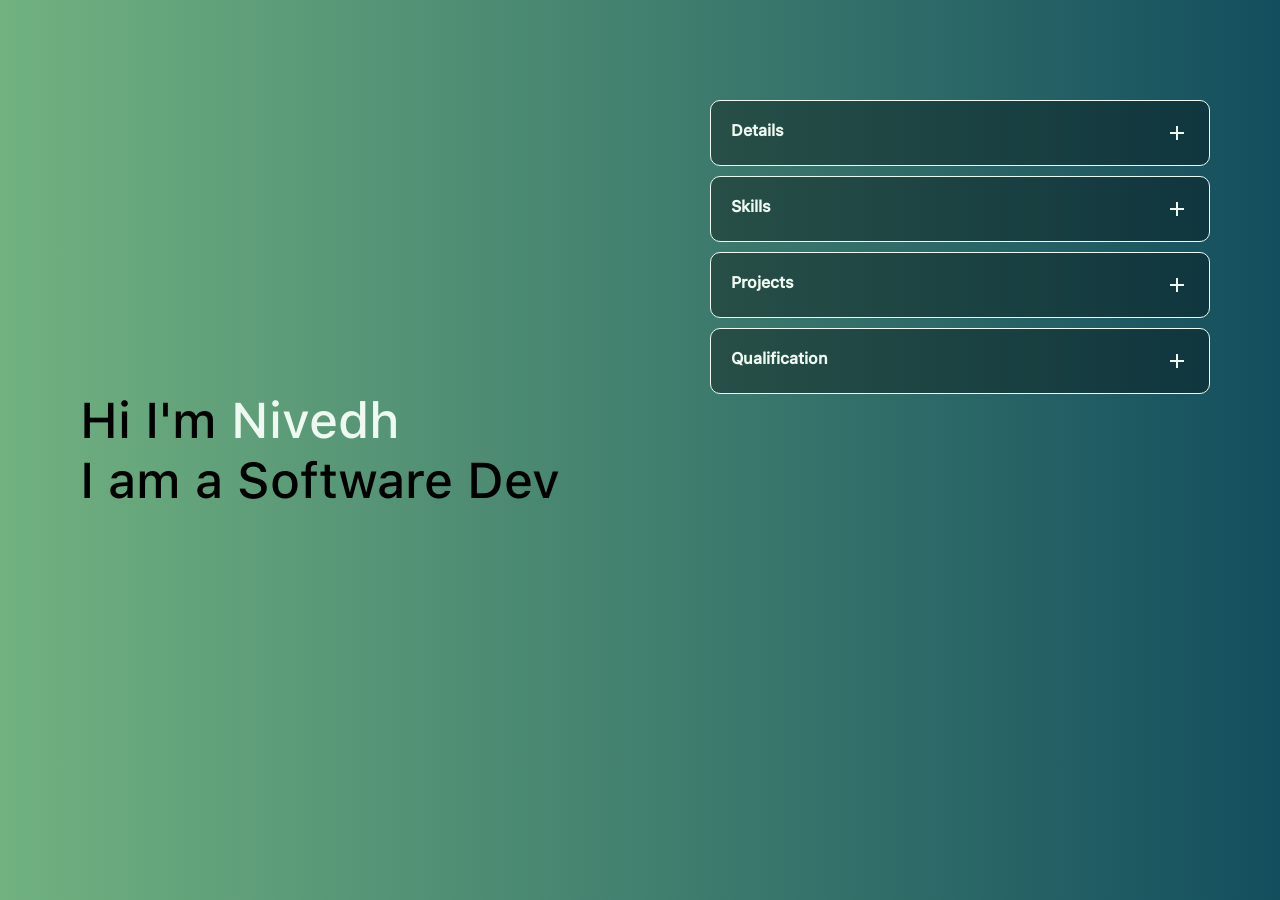
<file: Index.html>
<!DOCTYPE html>
<html lang="en">
<head>
    <meta charset="UTF-8">
    <meta name="viewport" content="width=device-width, initial-scale=1.0">
    <link rel="stylesheet" href="/style.css" >
    <title>Nivedh</title>
</head>
<body>
    <div class="greetings">
        <span class="greet">Hi I'm <name>Nivedh</name><br>
        I am a Software Dev
        </span>
    </div>
    <div class="details">
        <div class="things">
            
            <div class="item" id="item1">
                <div class="det">Details <img src="/icons/add.svg" id="btn1"></div>
                <div class="content" id="cont1">
                    Nivedh Krishna
                </div>
            </div>
            
            <div class="item" id="item2">
                <div class="det">Skills <img src="/icons/add.svg" id="btn2"></div>
                <div class="content" id="cont2">
                    <div class="code">
                        <img src="icons/python.svg">
                        Python
                        <div class="progress">
                            <div class="progress-fill" style="width: 60%;"></div>
                        </div>
                    </div>
                    <div class="code">
                        <img src="icons/kotlin.svg">
                        Kotlin
                        <div class="progress">
                            <div class="progress-fill" style="width: 60%;"></div>
                        </div>
                    </div>
                    <div class="code">
                        <img src="icons/javascript.svg">
                        JavaScript
                        <div class="progress">
                            <div class="progress-fill" style="width: 60%;"></div>
                        </div>
                    </div>
                    <div class="code">
                        <img src="icons/php.svg">
                        PHP
                        <div class="progress">
                            <div class="progress-fill" style="width: 60%;"></div>
                        </div>
                    </div>
                    <div class="code">
                        <img src="icons/java.svg">
                        Java
                        <div class="progress">
                            <div class="progress-fill" style="width: 60%;"></div>
                        </div>
                    </div>
                    <div class="code">
                        <img src="icons/html.svg">
                        Html
                        <div class="progress">
                            <div class="progress-fill" style="width: 60%;"></div>
                        </div>
                    </div>
                    <div class="code">
                        <img src="icons/db.svg">
                        DBMS
                        <div class="progress">
                            <div class="progress-fill" style="width: 60%;"></div>
                        </div>
                    </div>
                    <div class="code">
                        <img src="icons/mongo.svg">
                        MongoDB
                        <div class="progress">
                            <div class="progress-fill" style="width: 60%;"></div>
                        </div>
                    </div>
                </div>
            </div>

            <div class="item" id="item3">
                <div class="det">Projects <img src="/icons/add.svg" id="btn3"></div>
                <div class="content" id="cont3">
                    <div class="proj" id="pro1" onclick="focusthis(event,'pro1','idimg1')">
                        <div class="det">Rasple : Employee Management System<img id="idimg1" src="/icons/arrow.svg"></div>
                    </div>
                    <div class="proj" id="pro2" onclick="focusthis(event,'pro2','idimg2')">
                        <div class="det">Updayz : News Site<img src="/icons/arrow.svg" id="idimg2"></div>
                    </div>
                    <div class="proj" id="pro3" onclick="focusthis(event,'pro3','idimg3')">
                        <div class="det">ProTodo : To-Do List Web Application<img id="idimg3" src="/icons/arrow.svg"></div>
                    </div>
                    <div class="proj" id="pro4" onclick="focusthis(event,'pro4','idimg4')">
                        <div class="det">Click : Click Counter Applicaton<img id="idimg4" src="/icons/arrow.svg"></div>
                    </div>
                    <div class="proj" id="pro5" onclick="focusthis(event,'pro5','idimg5')">
                        <div class="info">Dowatch : <br> Centralised Watchlist Manager ( in work )<img id="idimg5" src="/icons/arrow.svg">
                        
                        </div>
                        <br>
                        <div>DoWatch is a centralized watchlist management Android application designed to help users organize and track TV shows, movies, anime, and dramas across multiple streaming platforms. The application provides users with a single platform to manage their watchlists regardless of where the content is available. Users can search for media, maintain a personalized watchlist, update their viewing progress, assign ratings, and add personal notes, making it easier to keep track of everything they watch in one place.</div>
                    </div>
                </div>
            </div>

            <div class="item" id="item4">
                <div class="det">Qualification<img src="/icons/add.svg" id="btn4"></div>
                <div class="content" id="cont4">
                    <div class="scrolling">
                        <div class="course">
                            <img src="/icons/clg.svg" width="50px">MCA [2025-2027]</span>
                            <span style="text-align: center;">Kuniya College Of Management And IT</span>
                            <span style="font-weight:900;">Status : Pursuing</span>
                        </div>
                        <div class="course">
                            <img src="/icons/clg.svg" width="50px">
                            <span style="font-weight:900;">BCA
                                [2021-2024]</span>
                            <span style="text-align: center;">Srinivas univercity Mangalore</span>
                            <span></span><span></span>
                            <span style="font-weight:900;">CGPA : 8.93</span>
                            
                        </div>
                        <div class="course">
                            <img src="/icons/scool.svg" width="50px">
                            <span style="font-weight:900;">PUC [2019-2020]</span>
                            <span style="text-align: center;">Swamijies Edneer Kasaragod</span>
                            <span></span><span></span>
                            <span style="font-weight:900;">Score : 72%</span>
                        </div>
                        <div class="course">
                            <img src="/icons/scool.svg" width="50px">
                            <span style="font-weight:900;"> 10TH [2018-2019]</span>
                            <span style="text-align: center;">GHSS Kasaragod</span>
                            <span></span><span></span><span></span><span></span>
                            <span style="font-weight:900;">Score : 100%</span>
                        </div>
                    </div>
                </div>
            </div>
        </div>
    </div>
    


    <script>
        var img1=document.getElementById("btn1");
        document.getElementById("item1").addEventListener("click",()=> expand("cont1","btn1"));
        document.getElementById("item2").addEventListener("click",()=> expand("cont2","btn2"));
        document.getElementById("item3").addEventListener("click",()=> expand("cont3","btn3"));
        document.getElementById("item4").addEventListener("click",()=> expand("cont4","btn4"));
        function expand(contid,imgid){
            const cont=document.getElementById(contid);
            cont.classList.toggle("show")
            const img=document.getElementById(imgid);
            if (img.src.includes("/icons/add.svg")) {
                img.src = "/icons/rem.svg";
            } else {
                img.src = "/icons/add.svg";
            }
        }
        

         function focusthis(event,id,idimg){
            event.stopPropagation();
            const project= document.getElementById(id);
            project.classList.toggle("Big");

            const img=document.getElementById(idimg);
            if (img.src.includes("/icons/arrow.svg")) {
                img.src = "/icons/rem.svg";
            } else {
                img.src = "/icons/arrow.svg";
            }
         }
         const scrolling = document.querySelector(".scrolling");

        scrolling.addEventListener("wheel", (event) => {
            event.preventDefault();
            scrolling.scrollLeft += event.deltaY;
        });
    </script>
</body>
</html>
</file>
<file: style.css>
@font-face {
    font-family: "MyFont";
    src: url("fonts/SFpro.otf") format("opentype");
}

body{
    display: flex;
    flex-direction: row;
    position: relative;
    margin: 0px;
    font-family: "MyFont", sans-serif;
    background: linear-gradient(to left,#134E5E,#71B280);
    padding: 0px;
    user-select: none;
}
.greetings{
width: 50%;
height: 100vh;
color: rgb(0, 0, 0);
display: flex;
justify-content: center;
align-items: center;
}
.greet{
    font-size: 50px;

}
.details{
    width: 50%;
    height: 100vh;
    overflow-y: scroll;
    overflow-x: hidden;
    display: flex;
    justify-content: center;
}
name{
    color:#eefaf1;
}
.things{
    background-color: rgba(0, 0, 0, 0);
    margin-top: 100px;
    width: 500px;
    
    padding-bottom: 100px;
    color: #eefaf1;
    display: flex;
    flex-direction: column;
    gap:10px;
    height: fit-content;
}
.item{
    background-color: rgba(0, 0, 0, 0.356);
    padding: 20px;
    border-radius: 10px;
    border:solid 1px#eefaf1;
    height: fit-content; 
}

.content{
    overflow: hidden;
    height: 0px;
    transition: height 400ms ease;
}
#cont2{
    overflow: hidden;
    display: grid;
    gap: 20px;
    margin-left: 5px;
    grid-template-columns: repeat(4, 1fr);
    transition: padding-top 400ms ease, height 400ms ease;
    padding-top: 0px;
}
#cont2.show {
    height: 260px;
    padding-top: 10px;
}
#cont3.show{
    height: 400px;
}
.show{
    height: 100px;
    display: block;
}
.det{
    display: flex;
    font-weight: bold;
    justify-content: space-between;
}
.proj{
    background-color: #00000049;
    padding: 20px;
    height: 25px;
    transform: translate(0px,0px);
    transition: transform 400ms , border 100ms;
    border-radius: 10px;
    border: #eefaf133 solid 1px;
    margin-top: 10px;
}
#pro5{
    height: 35px;
}
.code{
    width: 60px;
    height: fit-content;
    display: flex;
    flex-direction: column;
    border-radius: 5px;
    gap: 10px;
    scale:1;
    padding: 15px;
    background-color: #00000049;
    border: #eefaf133 solid 1px;
    transition: border 100ms ease,scale 100ms;
    justify-content: center;
    align-items: center;
}
.code:hover{
    border:1px solid #eefaf1;
    scale: 0.95;
    transition: box-shadow 100ms;
}
.code img{
    width: 40px;
    height: 40px;
}
.progress {
    height: 5px;
    width: 55px;
    background: #9c9b9b;
    border-radius: 999px;
}
.focus{
    width: 100%;
    height: 100vh;
    position: absolute;
    left: 50%;
    top:50%;
    transform: translate(-50%,-50%);
    backdrop-filter: blur(10px);
    z-index: 9;
    background-color: #00000049;
    display: flex;
    justify-content: center;
    align-items: center;
}
.progress-fill {
    height: 100%;
    background: #fff;
    border-radius: 999px;
}
.proj.Big,#pro5.Big{
    position: fixed;
    top: 50%;
    left: 50%;
    transform: translate(-50%, -50%);
    backdrop-filter: blur(10px);
    
    z-index: 99999;
    width: 600px;
    height: 600px;
    overflow-y: scroll;
    overflow-wrap:break-word;
    padding: 20px;
    background-color: rgba(0, 0, 0, 0.301);
    border: #eefaf1 solid 1px;
    border-radius: 10px;
    scale:1;
    transition: transform 400ms,height 400ms;
}
.proj:hover{
    border:1px solid #eefaf1;
    scale:0.99;
}
.proj.Big:hover{
    scale: 1;
}
.scrolling{
    margin-top: 10px;
    height:240px;
    width: 100%;
    overflow-x: scroll;
    overflow-y: hidden;
    display: flex;
    gap: 20px;
}
#cont4.show{
    height: 250px;
}
.course{
    min-width: 150px;
    height: 190px;
    display: flex;
    flex-direction: column;
    border-radius: 5px;
    gap: 10px;
    scale:1;
    padding: 15px;
    background-color: #00000049;
    border: #eefaf133 solid 1px;
    transition: border 100ms ease,scale 100ms;
    justify-content: center;
    align-items: center;
}
.course:hover{
    border:1px solid #eefaf1;
    scale: 0.98;
}
.info{
    display: flex;
    font-weight: bold;
    justify-content: space-between;
}
</file>
